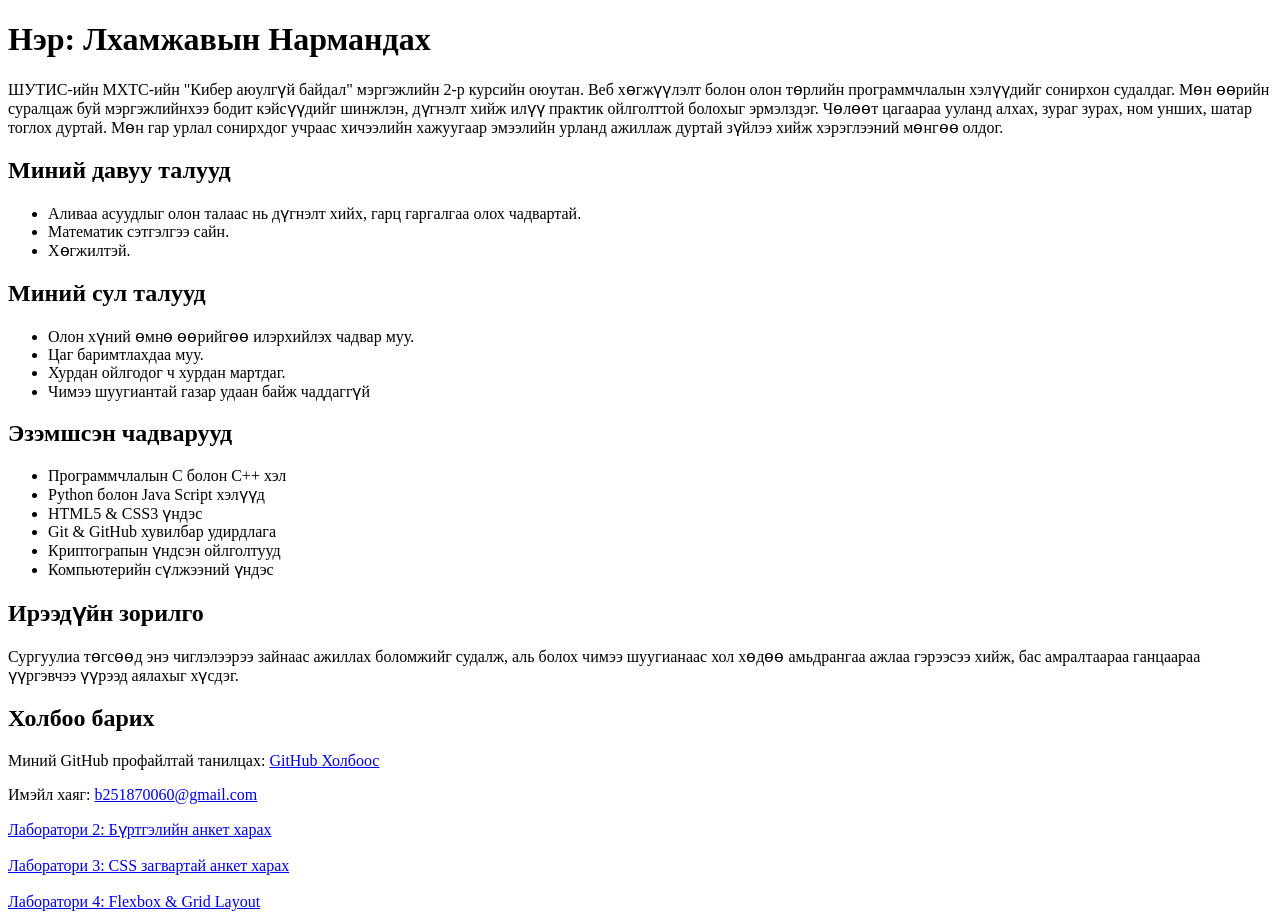
<file: index.html>
<!DOCTYPE html>
<html lang="mn">
<head>
    <meta charset="UTF-8">
    <meta name="viewport" content="width=device-width, initial-scale=1.0">
    <title>Миний товч танилцуулга</title>
</head>
<body>
    <!--Үндсэн гарчиг-->
    <h1>Нэр: Лхамжавын Нармандах</h1>

    <!--Товч танилцуулга-->
    <p>
        ШУТИС-ийн МХТС-ийн "Кибер аюулгүй байдал" мэргэжлийн 2-р курсийн оюутан. 
        Веб хөгжүүлэлт болон олон төрлийн программчлалын хэлүүдийг сонирхон судалдаг.
        Мөн өөрийн суралцаж буй мэргэжлийнхээ бодит кэйсүүдийг шинжлэн, дүгнэлт хийж илүү практик ойлголттой болохыг эрмэлздэг.
        Чөлөөт цагаараа ууланд алхах, зураг зурах, ном унших, шатар тоглох дуртай. 
        Мөн гар урлал сонирхдог учраас хичээлийн хажуугаар эмээлийн урланд ажиллаж дуртай зүйлээ хийж хэрэглээний мөнгөө олдог.
    </p>

    <h2>Миний давуу талууд</h2>
    <ul>
        <li>Аливаа асуудлыг олон талаас нь дүгнэлт хийх, гарц гаргалгаа олох чадвартай.</li>
        <li>Математик сэтгэлгээ сайн.</li>
        <li>Хөгжилтэй.</li>
    </ul>

    <h2>Миний сул талууд</h2>
    <ul>
        <li>Олон хүний өмнө өөрийгөө илэрхийлэх чадвар муу.</li>
        <li>Цаг баримтлахдаа муу.</li>
        <li>Хурдан ойлгодог ч хурдан мартдаг.</li>
        <li>Чимээ шуугиантай газар удаан байж чаддаггүй</li>
    </ul>

    <h2>Эзэмшсэн чадварууд</h2> 
    <!--Жагсаалт-->
    <ul>
        <li>Программчлалын С болон С++ хэл</li>
        <li>Python болон Java Script хэлүүд</li>
        <li>HTML5 & CSS3 үндэс</li> 
        <li>Git & GitHub хувилбар удирдлага</li>
        <li>Криптограпын үндсэн ойлголтууд</li>
        <li>Компьютерийн сүлжээний үндэс</li>
    </ul>

    <h2>Ирээдүйн зорилго</h2>
    <p>Сургуулиа төгсөөд энэ чиглэлээрээ зайнаас ажиллах боломжийг судалж, аль болох чимээ шуугианаас хол хөдөө амьдрангаа ажлаа гэрээсээ хийж, бас амралтаараа ганцаараа үүргэвчээ үүрээд аялахыг хүсдэг.</p>

    <h2>Холбоо барих</h2> 
    <!-- Холбоос -->
    <p>Миний GitHub профайлтай танилцах: <a href="https://github.com/b251870060-droid" target="_blank">GitHub Холбоос</a></p>
    <p>Имэйл хаяг: <a href="mailto:b251870060@gmail.com">b251870060@gmail.com</a></p>

    <a href="./lab02/index2.html">Лаборатори 2: Бүртгэлийн анкет харах</a>
    <br><br>
    <a href="./lab3/index3.html">Лаборатори 3: CSS загвартай анкет харах</a>
    <br><br>
    <a href="./lab4/index4.html">Лаборатори 4: Flexbox & Grid Layout</a>
</body>
</html>
</file>
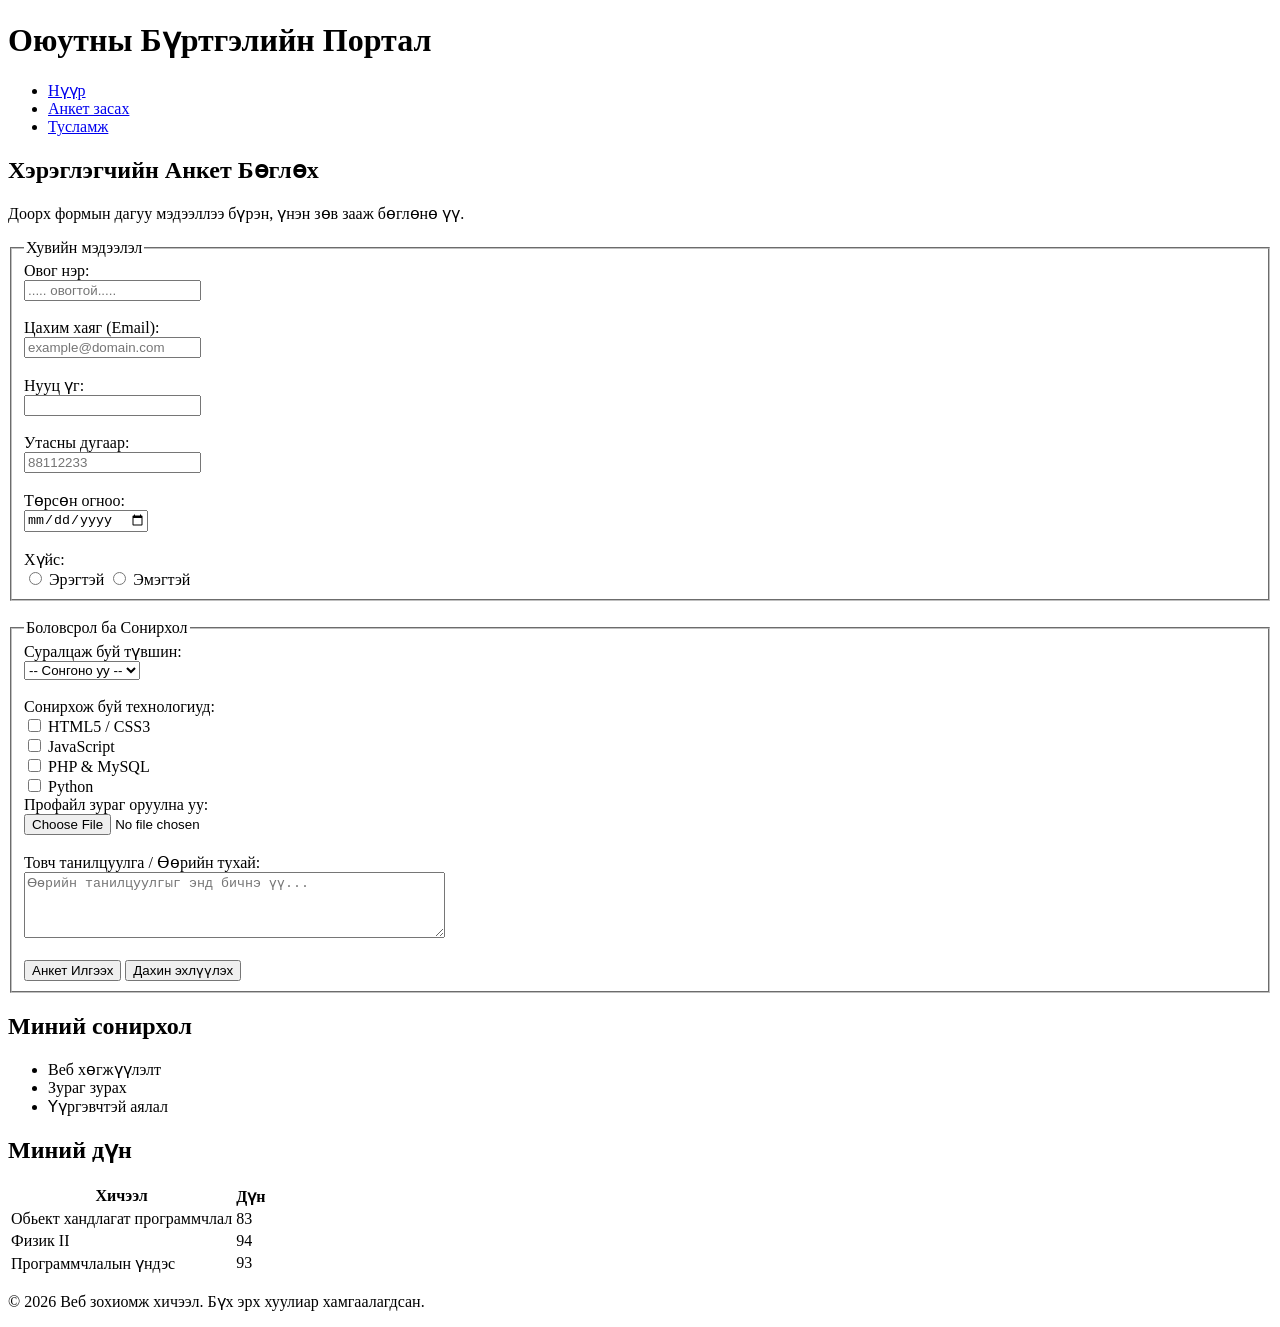
<file: lab02/index.html>
<!DOCTYPE html>
<html lang="mn">
<head>
  <meta charset="UTF-8">
  <meta name="viewport" content="width=device-width, initial-scale=1.0">
  <title>Лаборатори 02: Хэрэглэгчийн анкет</title>
</head>
<body>

  <!-- Вэбийн толгой хэсэг -->
  <header>
    <h1>Оюутны Бүртгэлийн Портал</h1>
    <!-- Навигацийн цэс -->
    <nav>
      <ul>
        <li><a href="../index.html">Нүүр</a></li>
        <li><a href="#">Анкет засах</a></li>
        <li><a href="#">Тусламж</a></li>
      </ul>
    </nav>
  </header>
  
  <!-- Үндсэн контент -->
  <main>
    <article>
      <!-- Форм бүхий хэсэг -->
      <section>
        <h2>Хэрэглэгчийн Анкет Бөглөх</h2>
        <p>Доорх формын дагуу мэдээллээ бүрэн, үнэн зөв зааж бөглөнө үү.</p>

        <form action="#" method="POST" enctype="multipart/form-data">
          
          <!-- 1-р бүлэг: Хувийн мэдээлэл -->
          <fieldset>
            <legend>Хувийн мэдээлэл</legend>
          
            <label for="fullname">Овог нэр:</label><br>
            <input type="text" id="fullname" name="fullname" placeholder="..... овогтой....." required minlength="2"><br><br>
          
            <label for="email">Цахим хаяг (Email):</label><br>
            <input type="email" id="email" name="email" placeholder="example@domain.com" required><br><br>
         
            <label for="password">Нууц үг:</label><br>
            <input type="password" id="password" name="password" required minlength="6"><br><br>
          
            <label for="phone">Утасны дугаар:</label><br>
            <input type="tel" id="phone" name="phone" pattern="[0-9]{8}" placeholder="88112233" required><br><br>
          
            <label for="dob">Төрсөн огноо:</label><br>
            <input type="date" id="dob" name="dob" required><br><br>
          
            <label>Хүйс:</label><br>
            <input type="radio" id="male" name="gender" value="male">
            <label for="male">Эрэгтэй</label>
            <input type="radio" id="female" name="gender" value="female">
            <label for="female">Эмэгтэй</label><br>
          </fieldset>
          
          <br>
          
          <!-- 2-р бүлэг: Мэргэжил ба Сургалтын мэдээлэл -->
          <fieldset>
            <legend>Боловсрол ба Сонирхол</legend>
          
            <label for="degree">Суралцаж буй түвшин:</label><br>
            <select id="degree" name="degree" required>
              <option value="">-- Сонгоно уу --</option>
              <option value="bachelor">Бакалавр</option>
              <option value="master">Магистр</option>
              <option value="doctor">Докторант</option>
            </select><br><br>
          
            <label>Сонирхож буй технологиуд:</label><br>
            <input type="checkbox" id="html" name="skills" value="HTML">
            <label for="html">HTML5 / CSS3</label><br>
            <input type="checkbox" id="js" name="skills" value="JavaScript">
            <label for="js">JavaScript</label><br>
            <input type="checkbox" id="php" name="skills" value="PHP">
            <label for="php">PHP & MySQL</label><br>
            <input type="checkbox" id="py" name="skills" value = "Pyhton">
            <label for="py">Python</label><br>

          
            <label for="avatar">Профайл зураг оруулна уу:</label><br>
            <input type="file" id="avatar" name="avatar" accept="image/*"><br><br>
          
            <label for="bio">Товч танилцуулга / Өөрийн тухай:</label><br>
            <textarea id="bio" name="bio" rows="4" cols="50" placeholder="Өөрийн танилцуулгыг энд бичнэ үү..."></textarea><br><br>

            <button type="submit">Анкет Илгээх</button>
            <button type="reset">Дахин эхлүүлэх</button>
          </fieldset>
        </form>
      </section>

      <!-- Сонирхлын жагсаалт -->
      <section>
        <h2>Миний сонирхол</h2>
        <ul>
          <li>Веб хөгжүүлэлт</li>
          <li>Зураг зурах</li>
          <li>Үүргэвчтэй аялал</li>
        </ul>
      </section>
      
      <!-- Дүнгийн хүснэгт -->
      <section>
        <h2>Миний дүн</h2>
        <table>
          <thead>
            <tr>
              <th>Хичээл</th>
              <th>Дүн</th>
            </tr>
          </thead>
          <tbody>
            <tr>
              <td>Обьект хандлагат программчлал</td>
              <td>83</td>
            </tr>
            <tr>
              <td>Физик II</td>
              <td>94</td>
            </tr>
            <tr>
              <td>᠌Программчлалын үндэс</td>
              <td>93</td>
            </tr>
          </tbody>
        </table>
      </section>
    </article>
  </main>

  <!-- Хөл хэсэг -->
  <footer>
    <p>© 2026 Веб зохиомж хичээл. Бүх эрх хуулиар хамгаалагдсан.</p>
  </footer>

</body>
</html>
</file>
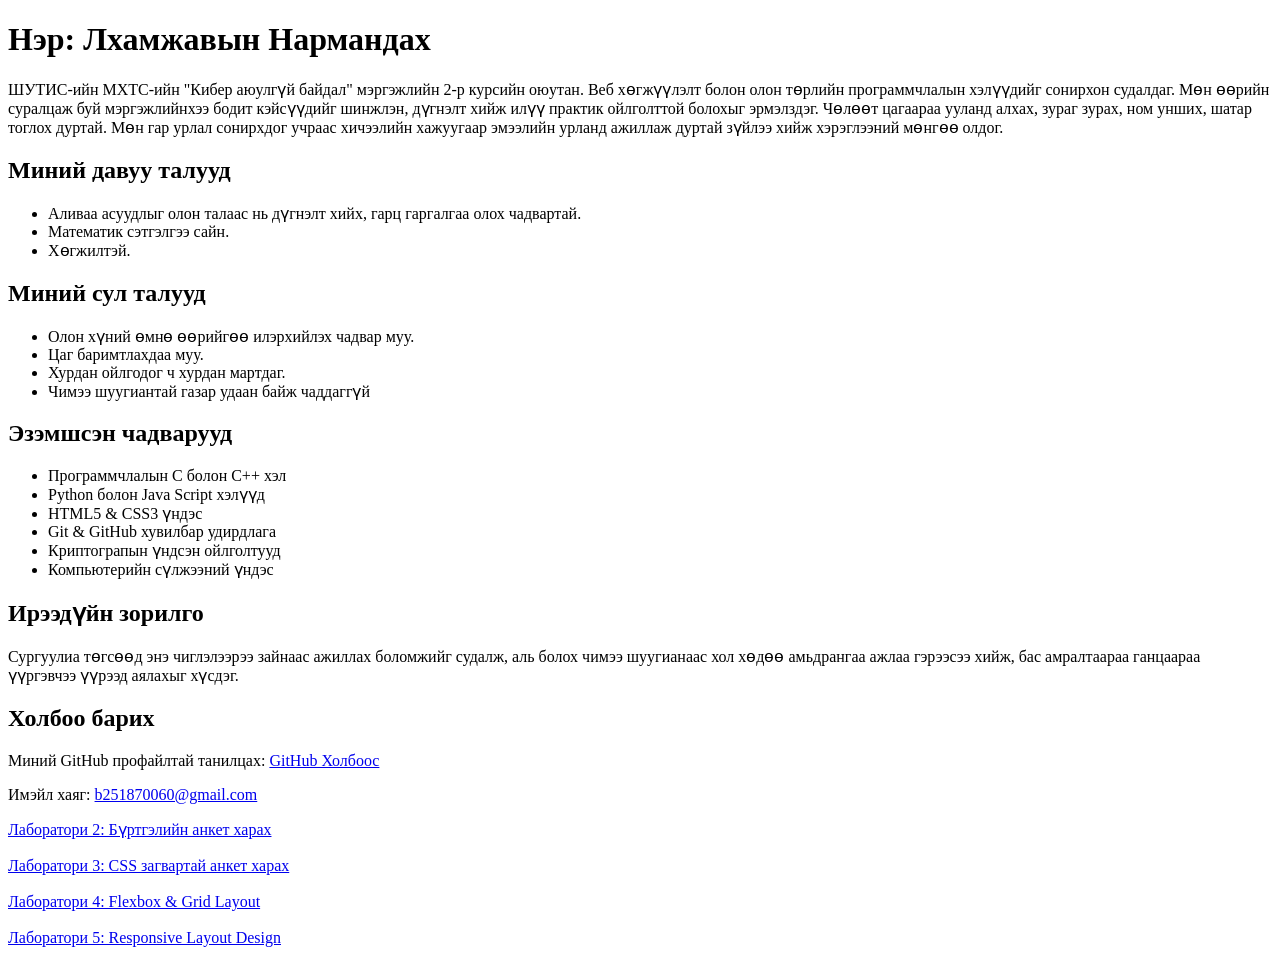
<file: lab1/index.html>
<!DOCTYPE html>
<html lang="mn">
<head>
    <meta charset="UTF-8">
    <meta name="viewport" content="width=device-width, initial-scale=1.0">
    <title>Миний товч танилцуулга</title>
</head>
<body>
    <!--Үндсэн гарчиг-->
    <h1>Нэр: Лхамжавын Нармандах</h1>

    <!--Товч танилцуулга-->
    <p>
        ШУТИС-ийн МХТС-ийн "Кибер аюулгүй байдал" мэргэжлийн 2-р курсийн оюутан. 
        Веб хөгжүүлэлт болон олон төрлийн программчлалын хэлүүдийг сонирхон судалдаг.
        Мөн өөрийн суралцаж буй мэргэжлийнхээ бодит кэйсүүдийг шинжлэн, дүгнэлт хийж илүү практик ойлголттой болохыг эрмэлздэг.
        Чөлөөт цагаараа ууланд алхах, зураг зурах, ном унших, шатар тоглох дуртай. 
        Мөн гар урлал сонирхдог учраас хичээлийн хажуугаар эмээлийн урланд ажиллаж дуртай зүйлээ хийж хэрэглээний мөнгөө олдог.
    </p>

    <h2>Миний давуу талууд</h2>
    <ul>
        <li>Аливаа асуудлыг олон талаас нь дүгнэлт хийх, гарц гаргалгаа олох чадвартай.</li>
        <li>Математик сэтгэлгээ сайн.</li>
        <li>Хөгжилтэй.</li>
    </ul>

    <h2>Миний сул талууд</h2>
    <ul>
        <li>Олон хүний өмнө өөрийгөө илэрхийлэх чадвар муу.</li>
        <li>Цаг баримтлахдаа муу.</li>
        <li>Хурдан ойлгодог ч хурдан мартдаг.</li>
        <li>Чимээ шуугиантай газар удаан байж чаддаггүй</li>
    </ul>

    <h2>Эзэмшсэн чадварууд</h2> 
    <!--Жагсаалт-->
    <ul>
        <li>Программчлалын С болон С++ хэл</li>
        <li>Python болон Java Script хэлүүд</li>
        <li>HTML5 & CSS3 үндэс</li> 
        <li>Git & GitHub хувилбар удирдлага</li>
        <li>Криптограпын үндсэн ойлголтууд</li>
        <li>Компьютерийн сүлжээний үндэс</li>
    </ul>

    <h2>Ирээдүйн зорилго</h2>
    <p>Сургуулиа төгсөөд энэ чиглэлээрээ зайнаас ажиллах боломжийг судалж, аль болох чимээ шуугианаас хол хөдөө амьдрангаа ажлаа гэрээсээ хийж, бас амралтаараа ганцаараа үүргэвчээ үүрээд аялахыг хүсдэг.</p>

    <h2>Холбоо барих</h2> 
    <!-- Холбоос -->
    <p>Миний GitHub профайлтай танилцах: <a href="https://github.com/b251870060-droid" target="_blank">GitHub Холбоос</a></p>
    <p>Имэйл хаяг: <a href="mailto:b251870060@gmail.com">b251870060@gmail.com</a></p>

    <a href="./lab02/index2.html">Лаборатори 2: Бүртгэлийн анкет харах</a>
    <br><br>
    <a href="./lab3/index3.html">Лаборатори 3: CSS загвартай анкет харах</a>
    <br><br>
    <a href="./lab4/index4.html">Лаборатори 4: Flexbox & Grid Layout</a>
    <br><br>
    <a href="./lab5/index5.html">Лаборатори 5: Responsive Layout Design</a>

</body>
</html>
</file>
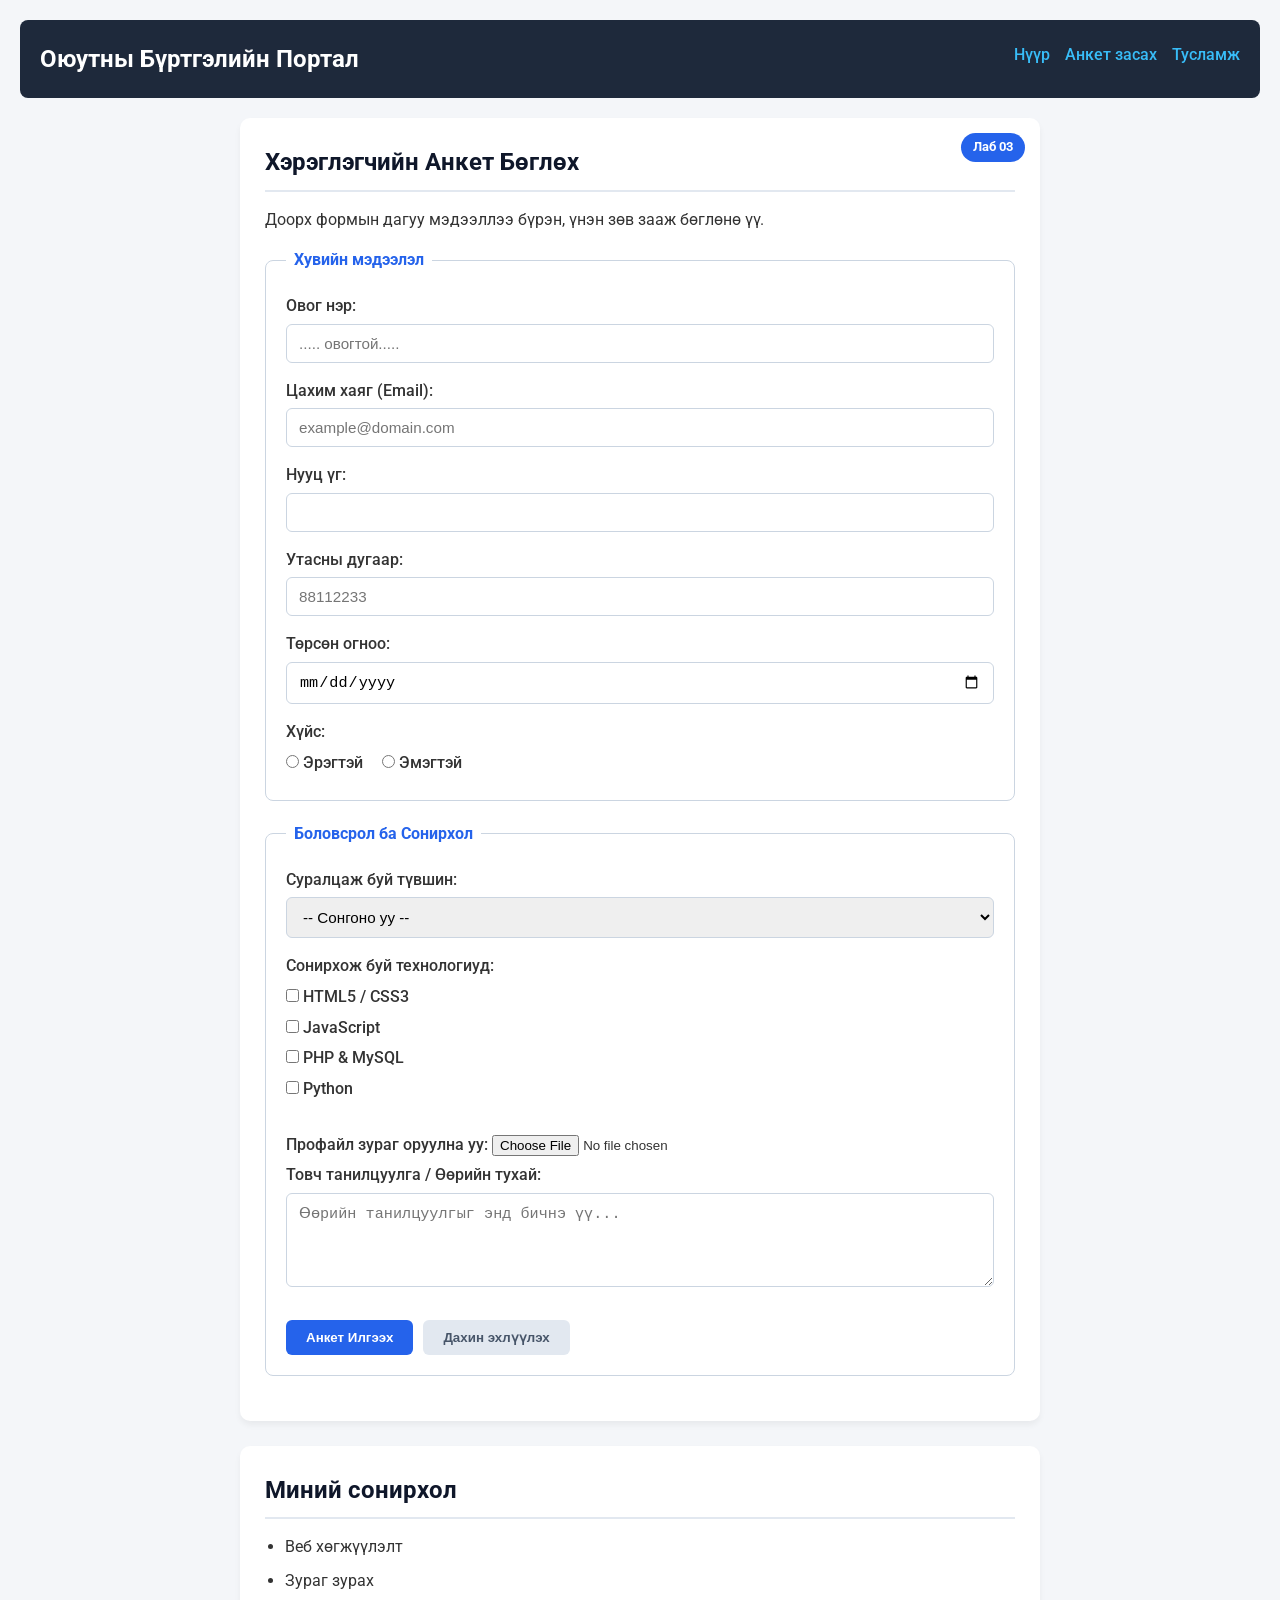
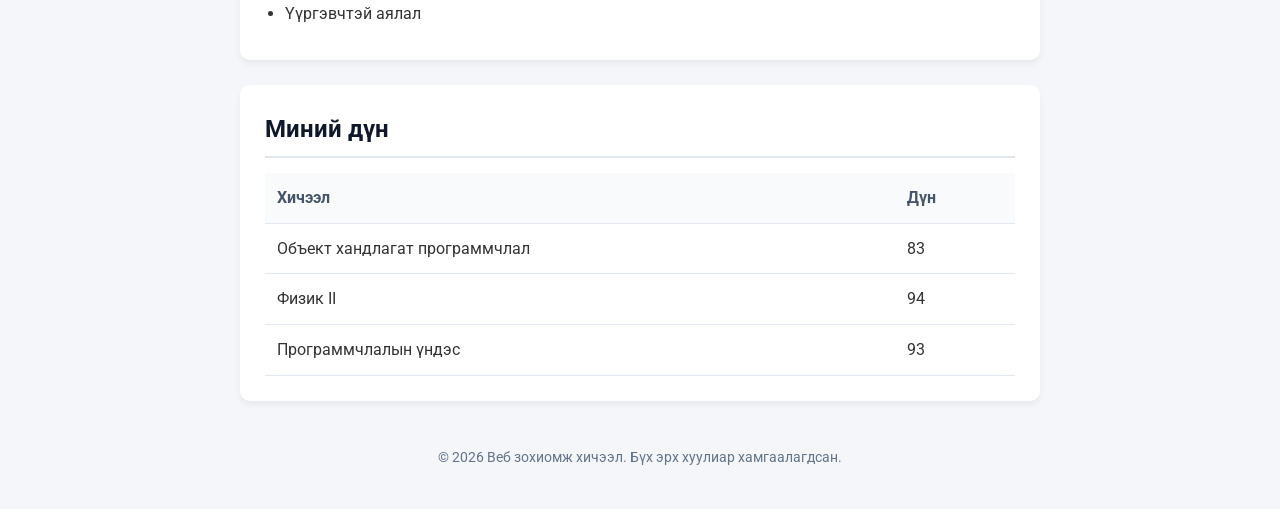
<file: lab3.html>
<!DOCTYPE html>
<html lang="mn">
<head>
  <meta charset="UTF-8">
  <meta name="viewport" content="width=device-width, initial-scale=1.0">
  <title>Лаборатори 03: Хэрэглэгчийн анкет загварчлах</title>
  <!-- External CSS холбосон хэсэг -->
  <link rel="stylesheet" href="style.css">
</head>
<body>

  <!-- Вэбийн толгой хэсэг -->
  <header>
    <h1>Оюутны Бүртгэлийн Портал</h1>
    <nav>
      <ul>
        <li><a href="../index.html">Нүүр</a></li>
        <li><a href="#">Анкет засах</a></li>
        <li><a href="#">Тусламж</a></li>
      </ul>
    </nav>
  </header>
  
  <!-- Үндсэн контент -->
  <main>
    <article>
      <!-- Форм бүхий хэсэг (Position-д зориулж class "section-card" нэмэв) -->
      <section class="section-card">
        <!-- Position Absolute-аар байрлах Badge -->
        <span class="badge">Лаб 03</span>

        <h2>Хэрэглэгчийн Анкет Бөглөх</h2>
        <p style="margin-bottom: 15px;">Доорх формын дагуу мэдээллээ бүрэн, үнэн зөв зааж бөглөнө үү.</p>

        <form action="#" method="POST" enctype="multipart/form-data">
          
          <!-- 1-р бүлэг: Хувийн мэдээлэл -->
          <fieldset>
            <legend>Хувийн мэдээлэл</legend>
          
            <label for="fullname">Овог нэр:</label>
            <input type="text" id="fullname" name="fullname" placeholder="..... овогтой....." required minlength="2">
          
            <label for="email">Цахим хаяг (Email):</label>
            <input type="email" id="email" name="email" placeholder="example@domain.com" required>
         
            <label for="password">Нууц үг:</label>
            <input type="password" id="password" name="password" required minlength="6">
          
            <label for="phone">Утасны дугаар:</label>
            <input type="tel" id="phone" name="phone" pattern="[0-9]{8}" placeholder="88112233" required>
          
            <label for="dob">Төрсөн огноо:</label>
            <input type="date" id="dob" name="dob" required>
          
            <label>Хүйс:</label><br>
            <input type="radio" id="male" name="gender" value="male">
            <label for="male" style="margin-right: 15px;">Эрэгтэй</label>
            <input type="radio" id="female" name="gender" value="female">
            <label for="female">Эмэгтэй</label>
          </fieldset>
          
          <!-- 2-р бүлэг: Мэргэжил ба Сургалтын мэдээлэл -->
          <fieldset>
            <legend>Боловсрол ба Сонирхол</legend>
          
            <label for="degree">Суралцаж буй түвшин:</label>
            <select id="degree" name="degree" required>
              <option value="">-- Сонгоно уу --</option>
              <option value="bachelor">Бакалавр</option>
              <option value="master">Магистр</option>
              <option value="doctor">Докторант</option>
            </select>
          
            <label>Сонирхож буй технологиуд:</label><br>
            <input type="checkbox" id="html" name="skills" value="HTML">
            <label for="html">HTML5 / CSS3</label><br>
            <input type="checkbox" id="js" name="skills" value="JavaScript">
            <label for="js">JavaScript</label><br>
            <input type="checkbox" id="php" name="skills" value="PHP">
            <label for="php">PHP & MySQL</label><br>
            <input type="checkbox" id="py" name="skills" value="Python">
            <label for="py">Python</label><br><br>

            <label for="avatar">Профайл зураг оруулна уу:</label>
            <input type="file" id="avatar" name="avatar" accept="image/*">
          
            <label for="bio">Товч танилцуулга / Өөрийн тухай:</label>
            <textarea id="bio" name="bio" rows="4" placeholder="Өөрийн танилцуулгыг энд бичнэ үү..."></textarea>

            <div class="btn-container">
              <button type="submit">Анкет Илгээх</button>
              <button type="reset">Дахин эхлүүлэх</button>
            </div>
          </fieldset>
        </form>
      </section>

      <!-- Сонирхлын жагсаалт -->
      <section>
        <h2>Миний сонирхол</h2>
        <ul>
          <li>Веб хөгжүүлэлт</li>
          <li>Зураг зурах</li>
          <li>Үүргэвчтэй аялал</li>
        </ul>
      </section>
      
      <!-- Дүнгийн хүснэгт -->
      <section>
        <h2>Миний дүн</h2>
        <table>
          <thead>
            <tr>
              <th>Хичээл</th>
              <th>Дүн</th>
            </tr>
          </thead>
          <tbody>
            <tr>
              <td>Объект хандлагат программчлал</td>
              <td>83</td>
            </tr>
            <tr>
              <td>Физик II</td>
              <td>94</td>
            </tr>
            <tr>
              <td>Программчлалын үндэс</td>
              <td>93</td>
            </tr>
          </tbody>
        </table>
      </section>
    </article>
  </main>

  <!-- Хөл хэсэг -->
  <footer>
    <p>© 2026 Веб зохиомж хичээл. Бүх эрх хуулиар хамгаалагдсан.</p>
  </footer>

</body>
</html>
</file>
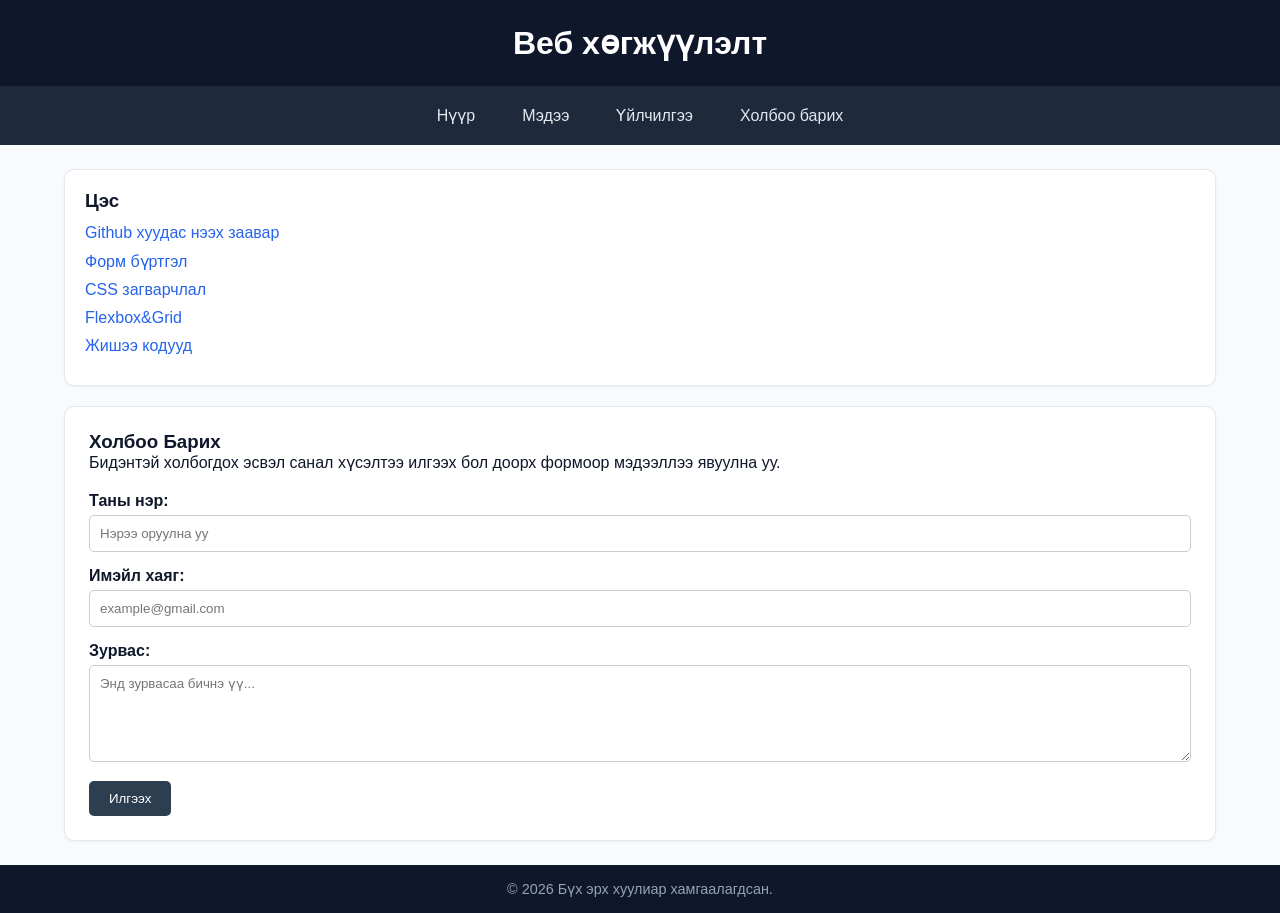
<file: lab4/contact.html>
<!DOCTYPE html>
<html lang="mn">
<head>
    <meta charset="UTF-8">
    <meta name="viewport" content="width=device-width, initial-scale=1.0">
    <title>Лаб 4 - CSS Flexbox & Grid Layout</title>
    <link rel="stylesheet" href="style.css">
</head>
<body>

    <!-- Header Section -->
    <header class="header">
        <h1>Веб хөгжүүлэлт</h1>
    </header>

    <!-- Navigation Bar -->
    <nav class="navbar">
        <a href="../index4.html">Нүүр</a>
        <a href="#">Мэдээ</a>
        <a href="#">Үйлчилгээ</a>
        <a href="#">Холбоо барих</a>
    </nav>

    <!-- Main Container -->
    <div class="container">
        
        <!-- Sidebar -->
        <aside class="sidebar">
            <h3>Цэс</h3>
            <ul>
                <li><a href="#">Github хуудас нээх заавар </a></li>
                <li><a href="#">Форм бүртгэл</a></li>
                <li><a href="#">CSS загварчлал</a></li>
                <li><a href="#">Flexbox&Grid</a></li>
                <li><a href="#">Жишээ кодууд</a></li>
            </ul>
        </aside>

        <!-- Main Content Area -->
      <main class="main-content">
    <h3>Холбоо Барих</h3>
    <p>Бидэнтэй холбогдох эсвэл санал хүсэлтээ илгээх бол доорх формоор мэдээллээ явуулна уу.</p>
    
    <!-- Холбоо барих форм -->
    <form action="#" method="POST" style="margin-top: 20px;">
        <div style="margin-bottom: 15px;">
            <label for="name" style="display: block; margin-bottom: 5px; font-weight: bold;">Таны нэр:</label>
            <input type="text" id="name" name="name" placeholder="Нэрээ оруулна уу" style="width: 100%; padding: 10px; border: 1px solid #ccc; border-radius: 5px;" required>
        </div>

        <div style="margin-bottom: 15px;">
            <label for="email" style="display: block; margin-bottom: 5px; font-weight: bold;">Имэйл хаяг:</label>
            <input type="email" id="email" name="email" placeholder="example@gmail.com" style="width: 100%; padding: 10px; border: 1px solid #ccc; border-radius: 5px;" required>
        </div>

        <div style="margin-bottom: 15px;">
            <label for="message" style="display: block; margin-bottom: 5px; font-weight: bold;">Зурвас:</label>
            <textarea id="message" name="message" rows="5" placeholder="Энд зурвасаа бичнэ үү..." style="width: 100%; padding: 10px; border: 1px solid #ccc; border-radius: 5px;" required></textarea>
        </div>

        <button type="submit" style="background-color: #2c3e50; color: white; padding: 10px 20px; border: none; border-radius: 5px; cursor: pointer;">Илгээх</button>
    </form>
</main>  
    </div>

    <!-- Footer Section -->
    <footer class="footer">
        <p>&copy; 2026 Бүх эрх хуулиар хамгаалагдсан.</p>
    </footer>

</body>
</html>
</file>
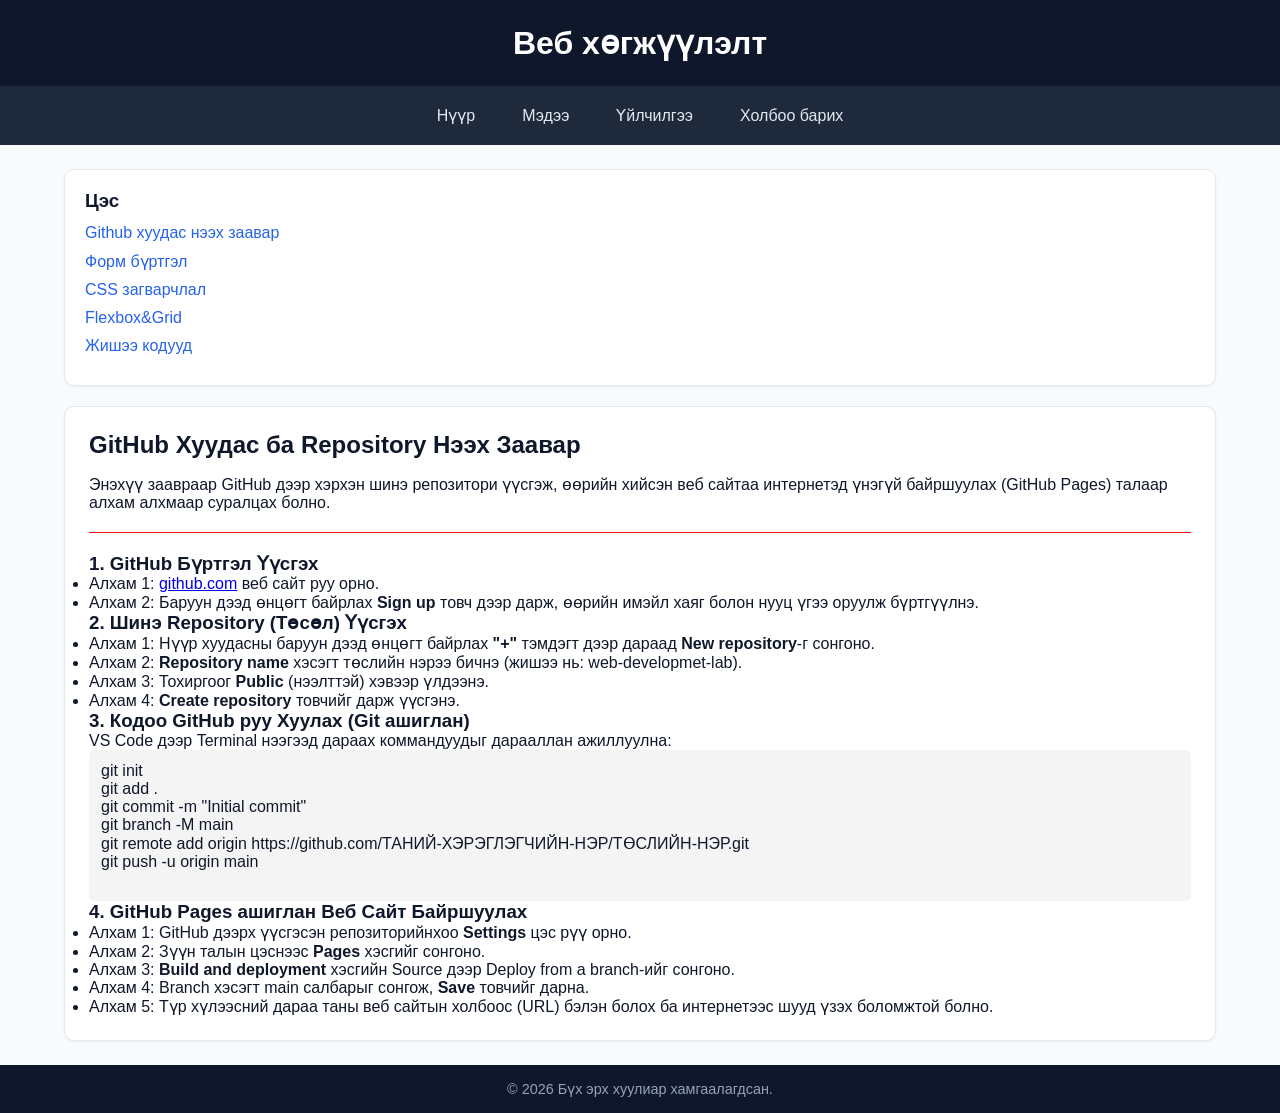
<file: lab4/github.zaavar.html>
<!DOCTYPE html>
<html lang="mn">
<head>
    <meta charset="UTF-8">
    <meta name="viewport" content="width=device-width, initial-scale=1.0">
    <title>Лаб 4 - CSS Flexbox & Grid Layout</title>
    <link rel="stylesheet" href="style.css">
</head>
<body>

    <!-- Header Section -->
    <header class="header">
        <h1>Веб хөгжүүлэлт</h1>
    </header>

    <!-- Navigation Bar -->
    <nav class="navbar">
        <a href="../index.html">Нүүр</a>
        <a href="#">Мэдээ</a>
        <a href="#">Үйлчилгээ</a>
        <a href="contact.html">Холбоо барих</a>
    </nav>

    <!-- Main Container -->
    <div class="container">
        
        <!-- Sidebar -->
        <aside class="sidebar">
            <h3>Цэс</h3>
            <ul>
                <li><a href="#">Github хуудас нээх заавар </a></li>
                <li><a href="#">Форм бүртгэл</a></li>
                <li><a href="#">CSS загварчлал</a></li>
                <li><a href="#">Flexbox&Grid</a></li>
                <li><a href="#">Жишээ кодууд</a></li>
            </ul>
        </aside>

        <!-- Main Content Area -->
       <main class="main-content">
    <h2>GitHub Хуудас ба Repository Нээх Заавар</h2>
    <p>Энэхүү заавраар GitHub дээр хэрхэн шинэ репозитори үүсгэж, өөрийн хийсэн веб сайтаа интернетэд үнэгүй байршуулах (GitHub Pages) талаар алхам алхмаар суралцах болно.</p>

    <hr style="margin: 20px 0; border: 0; border-top: 1px solid #e41414;">

    <h3>1. GitHub Бүртгэл Үүсгэх</h3>
    <ul>
        <li>Алхам 1: <a href="https://github.com" target="_blank">github.com</a> веб сайт руу орно.</li>
        <li>Алхам 2: Баруун дээд өнцөгт байрлах <strong>Sign up</strong> товч дээр дарж, өөрийн имэйл хаяг болон нууц үгээ оруулж бүртгүүлнэ.</li>
    </ul>

    <h3>2. Шинэ Repository (Төсөл) Үүсгэх</h3>
    <ul>
        <li>Алхам 1: Нүүр хуудасны баруун дээд өнцөгт байрлах <strong>"+"</strong> тэмдэгт дээр дараад <strong>New repository</strong>-г сонгоно.</li>
        <li>Алхам 2: <strong>Repository name</strong> хэсэгт төслийн нэрээ бичнэ (жишээ нь: <code>web-developmet-lab</code>).</li>
        <li>Алхам 3: Тохиргоог <strong>Public</strong> (нээлттэй) хэвээр үлдээнэ.</li>
        <li>Алхам 4: <strong>Create repository</strong> товчийг дарж үүсгэнэ.</li>
    </ul>

    <h3>3. Кодоо GitHub руу Хуулах (Git ашиглан)</h3>
    <p>VS Code дээр Terminal нээгээд дараах коммандуудыг дарааллан ажиллуулна:</p>
    <pre style="background-color: #f4f4f4; padding: 12px; border-radius: 5px; overflow-x: auto;">
git init
git add .
git commit -m "Initial commit"
git branch -M main
git remote add origin https://github.com/ТАНИЙ-ХЭРЭГЛЭГЧИЙН-НЭР/ТӨСЛИЙН-НЭР.git
git push -u origin main
    </pre>

    <h3>4. GitHub Pages ашиглан Веб Сайт Байршуулах</h3>
    <ul>
        <li>Алхам 1: GitHub дээрх үүсгэсэн репозиторийнхоо <strong>Settings</strong> цэс рүү орно.</li>
        <li>Алхам 2: Зүүн талын цэснээс <strong>Pages</strong> хэсгийг сонгоно.</li>
        <li>Алхам 3: <strong>Build and deployment</strong> хэсгийн Source дээр <code>Deploy from a branch</code>-ийг сонгоно.</li>
        <li>Алхам 4: Branch хэсэгт <code>main</code> салбарыг сонгож, <strong>Save</strong> товчийг дарна.</li>
        <li>Алхам 5: Түр хүлээсний дараа таны веб сайтын холбоос (URL) бэлэн болох ба интернетээс шууд үзэх боломжтой болно.</li>
    </ul>
</main>
    </div>

    <!-- Footer Section -->
    <footer class="footer">
        <p>&copy; 2026 Бүх эрх хуулиар хамгаалагдсан.</p>
    </footer>

</body>
</html>
</file>
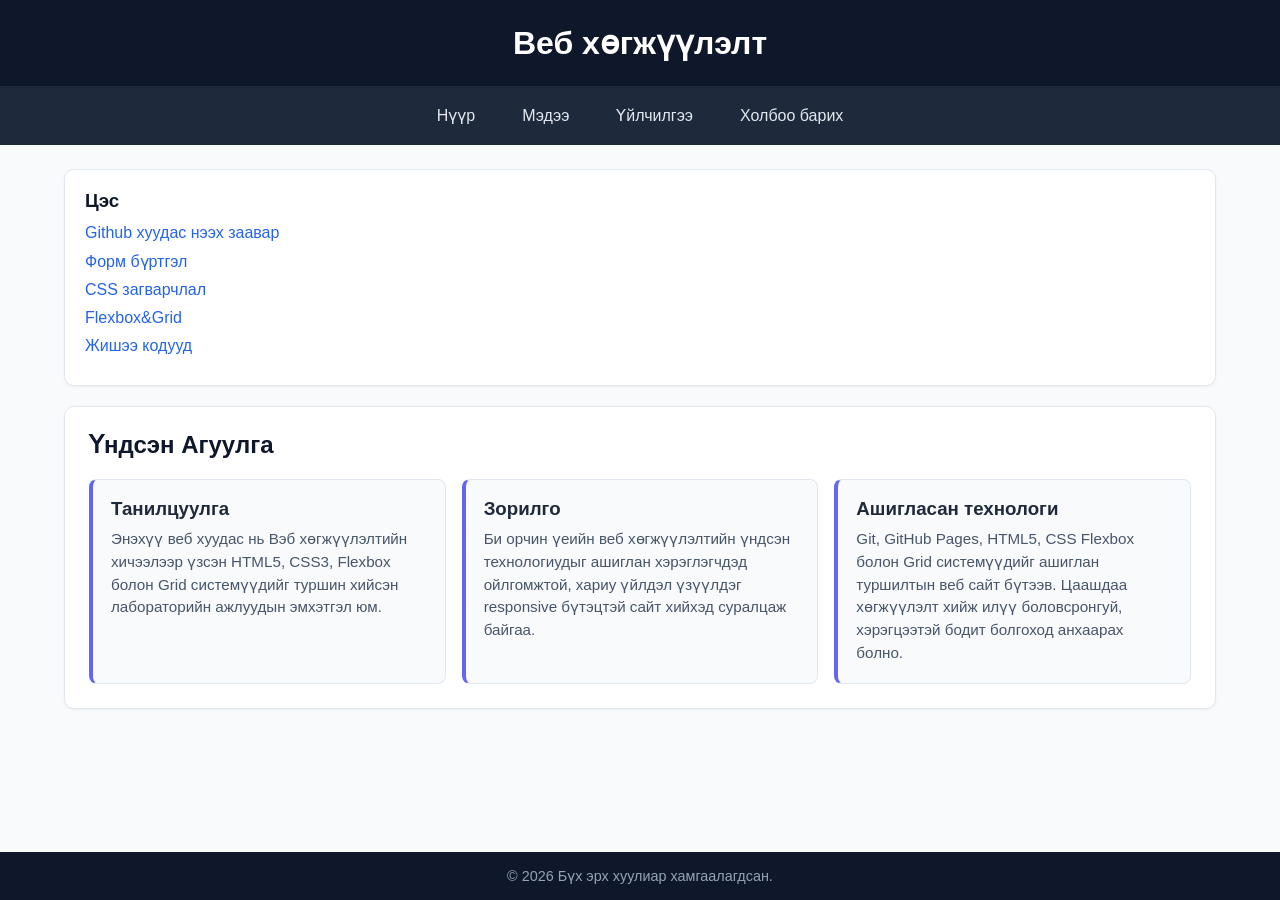
<file: lab4/index4.html>
<!DOCTYPE html>
<html lang="mn">
<head>
    <meta charset="UTF-8">
    <meta name="viewport" content="width=device-width, initial-scale=1.0">
    <title>Лаб 4 - CSS Flexbox & Grid Layout</title>
    <link rel="stylesheet" href="style4.css">
</head>
<body>

    <!-- Header Section -->
    <header class="header">
        <h1>Веб хөгжүүлэлт</h1>
    </header>

    <!-- Navigation Bar -->
    <nav class="navbar">
        <a href="index4.html">Нүүр</a>
        <a href="medee.html">Мэдээ</a>
        <a href="#">Үйлчилгээ</a>
        <a href="contact.html">Холбоо барих</a>
    
    </nav>

    <!-- Main Container -->
    <div class="container">
        
        <!-- Sidebar -->
        <aside class="sidebar">
            <h3>Цэс</h3>
            <ul>
                <li><a href="github.zaavar.html">Github хуудас нээх заавар </a></li>
                <li><a href="../index2.html">Форм бүртгэл</a></li>
                <li><a href="#">CSS загварчлал</a></li>
                <li><a href="#">Flexbox&Grid</a></li>
                <li><a href="#">Жишээ кодууд</a></li>
            </ul>
        </aside>

        <!-- Main Content Area -->
        <main class="main-content">
            <h2>Үндсэн Агуулга</h2>
            
            <!-- Cards Grid (3 Column Grid Layout) -->
            <div class="card-grid">
                <div class="card">
                    <h3>Танилцуулга</h3>
                    <p>Энэхүү веб хуудас нь Вэб хөгжүүлэлтийн хичээлээр үзсэн HTML5, CSS3, Flexbox болон Grid системүүдийг туршин хийсэн лабораторийн ажлуудын эмхэтгэл юм.</p>
                </div>
                <div class="card">
                    <h3>Зорилго</h3>
                    <p>Би орчин үеийн веб хөгжүүлэлтийн үндсэн технологиудыг ашиглан хэрэглэгчдэд ойлгомжтой, хариу үйлдэл үзүүлдэг responsive бүтэцтэй сайт хийхэд суралцаж байгаа.</p>
                </div>
                <div class="card">
                    <h3>Ашигласан технологи</h3>
                    <p>Git, GitHub Pages, HTML5, CSS Flexbox болон Grid системүүдийг ашиглан туршилтын веб сайт бүтээв. Цаашдаа хөгжүүлэлт хийж илүү боловсронгуй, хэрэгцээтэй бодит болгоход анхаарах болно.</p>
                </div>
            </div>
        </main>

    </div>

    <!-- Footer Section -->
    <footer class="footer">
        <p>&copy; 2026 Бүх эрх хуулиар хамгаалагдсан.</p>
    </footer>

</body>
</html>
</file>
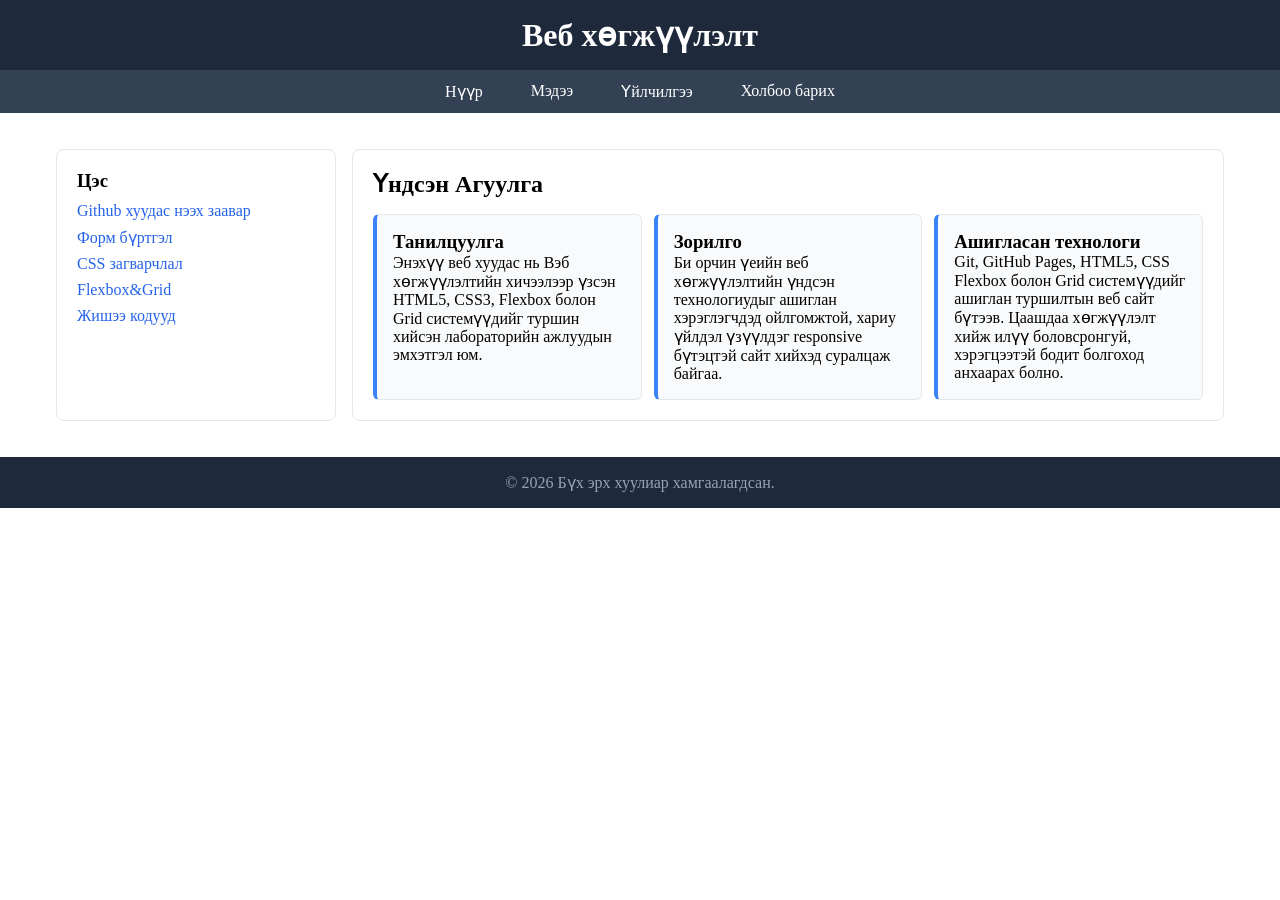
<file: lab4/lab5.html>
<!DOCTYPE html>
<html lang="mn">
<head>
    <meta charset="UTF-8">
    <meta name="viewport" content="width=device-width, initial-scale=1.0">
    <title>Лаб 4 - CSS Flexbox & Grid Layout</title>
    <link rel="stylesheet" href="style5.css">
</head>
<body>

    <!-- Header Section -->
    <header class="header">
        <h1>Веб хөгжүүлэлт</h1>
    </header>

    <!-- Navigation Bar -->
    <nav class="navbar">
        <a href="index4.html">Нүүр</a>
        <a href="medee.html">Мэдээ</a>
        <a href="#">Үйлчилгээ</a>
        <a href="contact.html">Холбоо барих</a>
    
    </nav>

    <!-- Main Container -->
    <div class="container">
        
        <!-- Sidebar -->
        <aside class="sidebar">
            <h3>Цэс</h3>
            <ul>
                <li><a href="github.zaavar.html">Github хуудас нээх заавар </a></li>
                <li><a href="../index2.html">Форм бүртгэл</a></li>
                <li><a href="#">CSS загварчлал</a></li>
                <li><a href="#">Flexbox&Grid</a></li>
                <li><a href="#">Жишээ кодууд</a></li>
            </ul>
        </aside>

        <!-- Main Content Area -->
        <main class="main-content">
            <h2>Үндсэн Агуулга</h2>
            
            <!-- Cards Grid (3 Column Grid Layout) -->
            <div class="card-grid">
                <div class="card">
                    <h3>Танилцуулга</h3>
                    <p>Энэхүү веб хуудас нь Вэб хөгжүүлэлтийн хичээлээр үзсэн HTML5, CSS3, Flexbox болон Grid системүүдийг туршин хийсэн лабораторийн ажлуудын эмхэтгэл юм.</p>
                </div>
                <div class="card">
                    <h3>Зорилго</h3>
                    <p>Би орчин үеийн веб хөгжүүлэлтийн үндсэн технологиудыг ашиглан хэрэглэгчдэд ойлгомжтой, хариу үйлдэл үзүүлдэг responsive бүтэцтэй сайт хийхэд суралцаж байгаа.</p>
                </div>
                <div class="card">
                    <h3>Ашигласан технологи</h3>
                    <p>Git, GitHub Pages, HTML5, CSS Flexbox болон Grid системүүдийг ашиглан туршилтын веб сайт бүтээв. Цаашдаа хөгжүүлэлт хийж илүү боловсронгуй, хэрэгцээтэй бодит болгоход анхаарах болно.</p>
                </div>
            </div>
        </main>

    </div>

    <!-- Footer Section -->
    <footer class="footer">
        <p>&copy; 2026 Бүх эрх хуулиар хамгаалагдсан.</p>
    </footer>

</body>
</html>
</file>
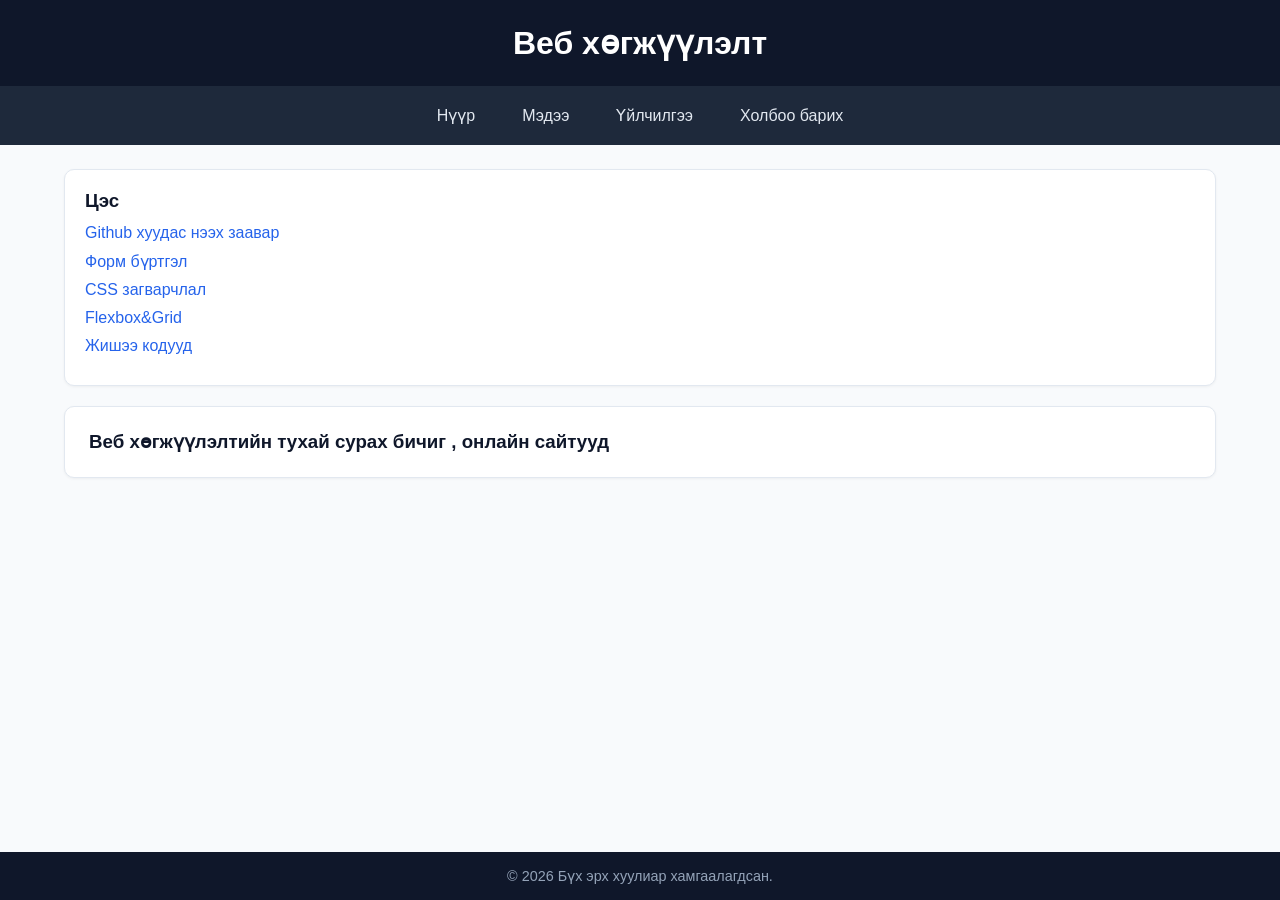
<file: lab4/medee.html>
<!DOCTYPE html>
<html lang="mn">
<head>
    <meta charset="UTF-8">
    <meta name="viewport" content="width=device-width, initial-scale=1.0">
    <title>Лаб 4 - CSS Flexbox & Grid Layout</title>
    <link rel="stylesheet" href="style.css">
</head>
<body>

    <!-- Header Section -->
    <header class="header">
        <h1>Веб хөгжүүлэлт</h1>
    </header>

    <!-- Navigation Bar -->
    <nav class="navbar">
        <a href="../index.html">Нүүр</a>
        <a href="#">Мэдээ</a>
        <a href="#">Үйлчилгээ</a>
        <a href="contact.html">Холбоо барих</a>
    </nav>

    <!-- Main Container -->
    <div class="container">
        
        <!-- Sidebar -->
        <aside class="sidebar">
            <h3>Цэс</h3>
            <ul>
                <li><a href="github.zaavar.html">Github хуудас нээх заавар </a></li>
                <li><a href="#">Форм бүртгэл</a></li>
                <li><a href="#">CSS загварчлал</a></li>
                <li><a href="#">Flexbox&Grid</a></li>
                <li><a href="#">Жишээ кодууд</a></li>
            </ul>
        </aside>

        <!-- Main Content Area -->
        <main class="main-content">
            <h3>Веб хөгжүүлэлтийн тухай сурах бичиг , онлайн сайтууд   </h3>

        
        </main>

    </div>

    <!-- Footer Section -->
    <footer class="footer">
        <p>&copy; 2026 Бүх эрх хуулиар хамгаалагдсан.</p>
    </footer>

</body>
</html>
</file>
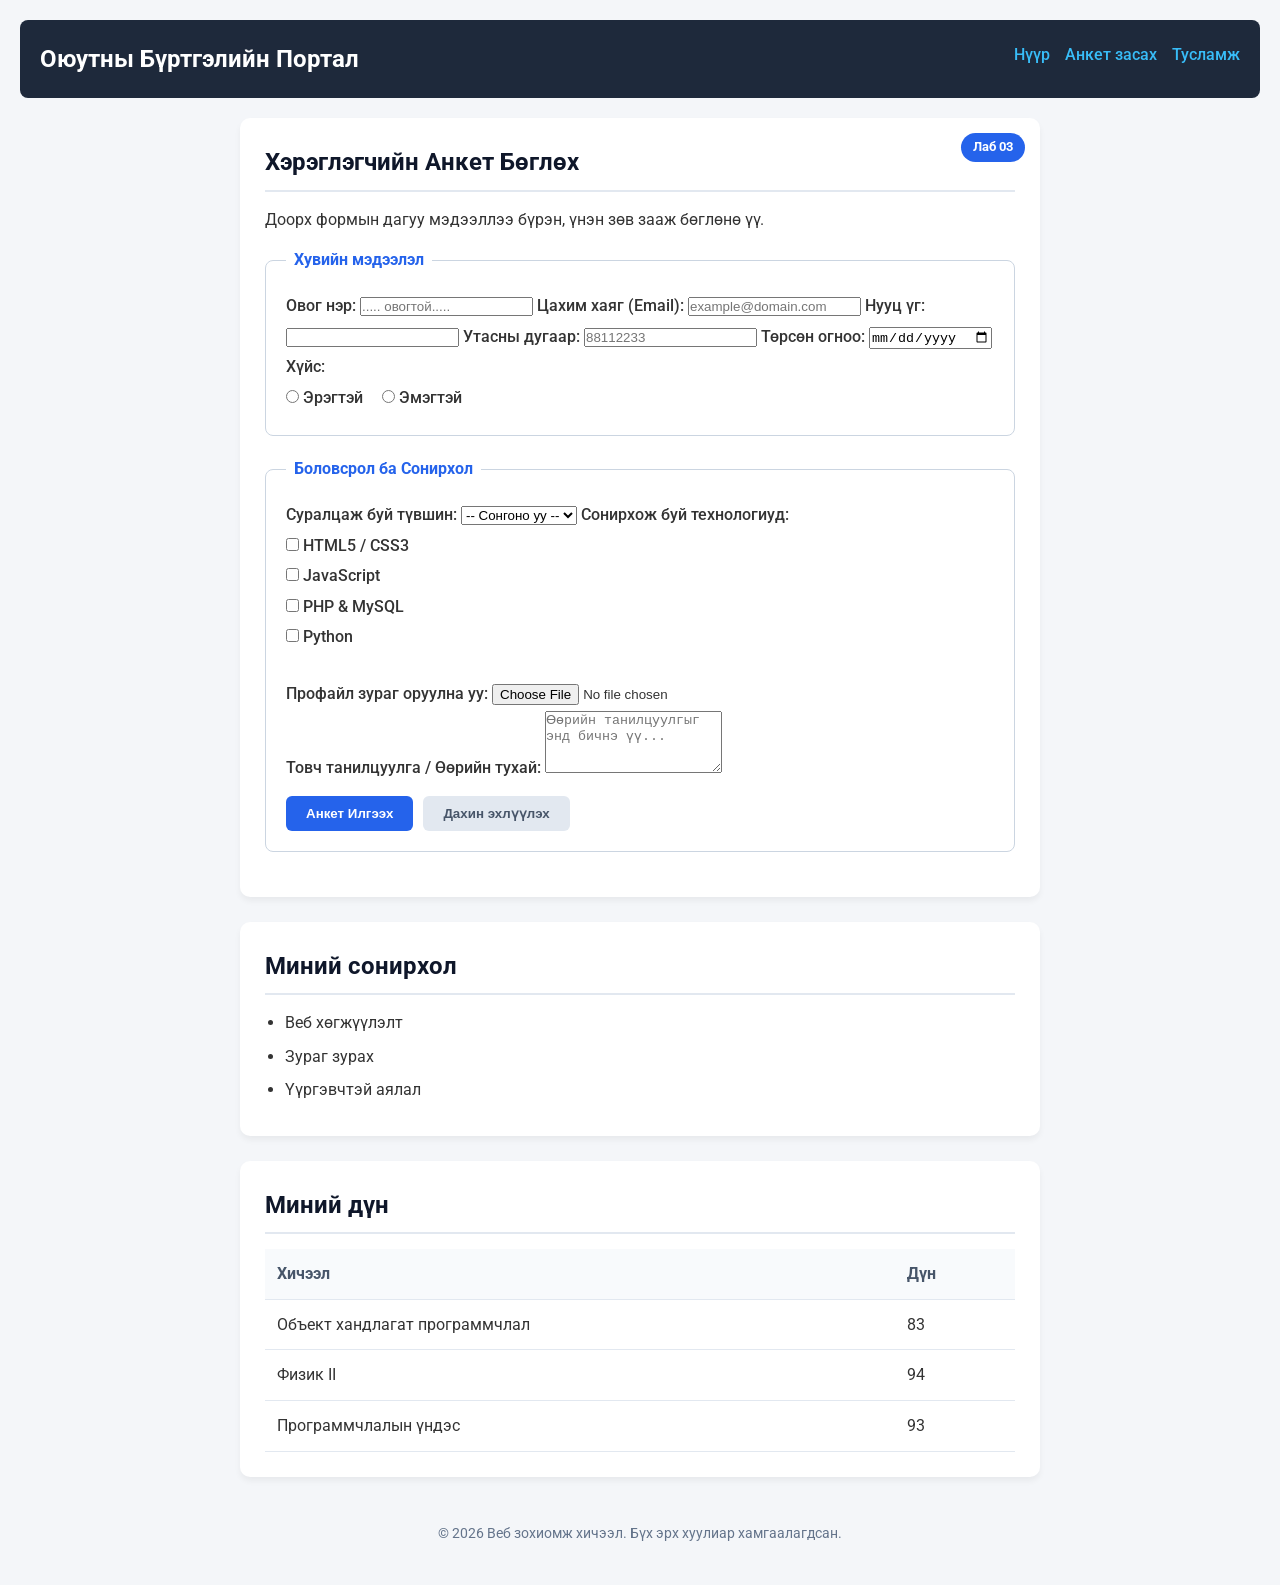
<file: lab02/lab3/lab3.index.html>
<!DOCTYPE html>
<html lang="mn">
<head>
  <meta charset="UTF-8">
  <meta name="viewport" content="width=device-width, initial-scale=1.0">
  <title>Лаборатори 03: Хэрэглэгчийн анкет загварчлах</title>
  <!-- External CSS холбосон хэсэг -->
  <link rel="stylesheet" href="style.css">
</head>
<body>

  <!-- Вэбийн толгой хэсэг -->
  <header>
    <h1>Оюутны Бүртгэлийн Портал</h1>
    <nav>
      <ul>
        <li><a href="../index.html">Нүүр</a></li>
        <li><a href="#">Анкет засах</a></li>
        <li><a href="#">Тусламж</a></li>
      </ul>
    </nav>
  </header>
  
  <!-- Үндсэн контент -->
  <main>
    <article>
      <!-- Форм бүхий хэсэг (Position-д зориулж class "section-card" нэмэв) -->
      <section class="section-card">
        <!-- Position Absolute-аар байрлах Badge -->
        <span class="badge">Лаб 03</span>

        <h2>Хэрэглэгчийн Анкет Бөглөх</h2>
        <p style="margin-bottom: 15px;">Доорх формын дагуу мэдээллээ бүрэн, үнэн зөв зааж бөглөнө үү.</p>

        <form action="#" method="POST" enctype="multipart/form-data">
          
          <!-- 1-р бүлэг: Хувийн мэдээлэл -->
          <fieldset>
            <legend>Хувийн мэдээлэл</legend>
          
            <label for="fullname">Овог нэр:</label>
            <input type="text" id="fullname" name="fullname" placeholder="..... овогтой....." required minlength="2">
          
            <label for="email">Цахим хаяг (Email):</label>
            <input type="email" id="email" name="email" placeholder="example@domain.com" required>
         
            <label for="password">Нууц үг:</label>
            <input type="password" id="password" name="password" required minlength="6">
          
            <label for="phone">Утасны дугаар:</label>
            <input type="tel" id="phone" name="phone" pattern="[0-9]{8}" placeholder="88112233" required>
          
            <label for="dob">Төрсөн огноо:</label>
            <input type="date" id="dob" name="dob" required>
          
            <label>Хүйс:</label><br>
            <input type="radio" id="male" name="gender" value="male">
            <label for="male" style="margin-right: 15px;">Эрэгтэй</label>
            <input type="radio" id="female" name="gender" value="female">
            <label for="female">Эмэгтэй</label>
          </fieldset>
          
          <!-- 2-р бүлэг: Мэргэжил ба Сургалтын мэдээлэл -->
          <fieldset>
            <legend>Боловсрол ба Сонирхол</legend>
          
            <label for="degree">Суралцаж буй түвшин:</label>
            <select id="degree" name="degree" required>
              <option value="">-- Сонгоно уу --</option>
              <option value="bachelor">Бакалавр</option>
              <option value="master">Магистр</option>
              <option value="doctor">Докторант</option>
            </select>
          
            <label>Сонирхож буй технологиуд:</label><br>
            <input type="checkbox" id="html" name="skills" value="HTML">
            <label for="html">HTML5 / CSS3</label><br>
            <input type="checkbox" id="js" name="skills" value="JavaScript">
            <label for="js">JavaScript</label><br>
            <input type="checkbox" id="php" name="skills" value="PHP">
            <label for="php">PHP & MySQL</label><br>
            <input type="checkbox" id="py" name="skills" value="Python">
            <label for="py">Python</label><br><br>

            <label for="avatar">Профайл зураг оруулна уу:</label>
            <input type="file" id="avatar" name="avatar" accept="image/*">
          
            <label for="bio">Товч танилцуулга / Өөрийн тухай:</label>
            <textarea id="bio" name="bio" rows="4" placeholder="Өөрийн танилцуулгыг энд бичнэ үү..."></textarea>

            <div class="btn-container">
              <button type="submit">Анкет Илгээх</button>
              <button type="reset">Дахин эхлүүлэх</button>
            </div>
          </fieldset>
        </form>
      </section>

      <!-- Сонирхлын жагсаалт -->
      <section>
        <h2>Миний сонирхол</h2>
        <ul>
          <li>Веб хөгжүүлэлт</li>
          <li>Зураг зурах</li>
          <li>Үүргэвчтэй аялал</li>
        </ul>
      </section>
      
      <!-- Дүнгийн хүснэгт -->
      <section>
        <h2>Миний дүн</h2>
        <table>
          <thead>
            <tr>
              <th>Хичээл</th>
              <th>Дүн</th>
            </tr>
          </thead>
          <tbody>
            <tr>
              <td>Объект хандлагат программчлал</td>
              <td>83</td>
            </tr>
            <tr>
              <td>Физик II</td>
              <td>94</td>
            </tr>
            <tr>
              <td>Программчлалын үндэс</td>
              <td>93</td>
            </tr>
          </tbody>
        </table>
      </section>
    </article>
  </main>

  <!-- Хөл хэсэг -->
  <footer>
    <p>© 2026 Веб зохиомж хичээл. Бүх эрх хуулиар хамгаалагдсан.</p>
  </footer>

</body>
</html>
</file>
<file: style.css>
/* Google Fonts ашиглан "Roboto" фонт оруулах */
@import url('https://fonts.googleapis.com/css2?family=Roboto:wght@300;400;500;700&display=swap');

/* Ерөнхий тохиргоо */
* {
  box-sizing: border-box;
  margin: 0;
  padding: 0;
}

body {
  font-family: 'Roboto', sans-serif;
  background-color: #f4f6f9;
  color: #333;
  line-height: 1.6;
  padding: 20px;
}

/* Header болон Навигаци */
header {
  background-color: #1e293b;
  color: #ffffff;
  padding: 20px;
  border-radius: 8px;
  margin-bottom: 20px;
  display: flex;
  justify-content: space-between;
  align-items: center;
}

nav ul {
  list-style: none;
  display: flex;
  gap: 15px;
}

nav a {
  color: #38bdf8;
  text-decoration: none;
  font-weight: 500;
}

nav a:hover {
  text-decoration: underline;
}

/* Үндсэн контейнер */
main {
  max-width: 800px;
  margin: 0 auto;
}

section {
  background-color: #ffffff;
  padding: 25px;
  border-radius: 10px;
  margin-bottom: 25px;
  box-shadow: 0 4px 6px rgba(0, 0, 0, 0.05);
}

/* Гарчгуудын загвар */
h1 {
  font-size: 1.5rem;
}

h2 {
  color: #0f172a;
  margin-bottom: 15px;
  border-bottom: 2px solid #e2e8f0;
  padding-bottom: 8px;
}

/* Position ашигласан Badge/Tooltip засалт */
.section-card {
  position: relative; /* Position relative */
}

.badge {
  position: absolute; /* Position absolute */
  top: 15px;
  right: 15px;
  background-color: #2563eb;
  color: #ffffff;
  padding: 4px 12px;
  border-radius: 20px;
  font-size: 0.8rem;
  font-weight: bold;
}

/* Form ба Fieldset засалт (Box Model) */
fieldset {
  border: 1px solid #cbd5e1;
  border-radius: 8px;
  padding: 20px;
  margin-bottom: 20px;
}

legend {
  font-weight: bold;
  color: #2563eb;
  padding: 0 8px;
}

label {
  display: inline-block;
  margin-bottom: 5px;
  font-weight: 500;
}

/* Input, Select, Textarea талбаруудыг "амьсгалуулах" */
input[type="text"],
input[type="email"],
input[type="password"],
input[type="tel"],
input[type="date"],
select,
textarea {
  width: 100%;
  padding: 10px 12px; /* Inner padding */
  margin-bottom: 15px; /* Margin */
  border: 1px solid #cbd5e1;
  border-radius: 6px;
  font-size: 0.95rem;
  transition: border-color 0.2s;
}

input:focus, select:focus, textarea:focus {
  outline: none;
  border-color: #2563eb;
  box-shadow: 0 0 0 3px rgba(37, 99, 235, 0.1);
}

/* Товчлууруудын загвар */
.btn-container {
  display: flex;
  gap: 10px;
  margin-top: 10px;
}

button {
  padding: 10px 20px;
  border: none;
  border-radius: 6px;
  cursor: pointer;
  font-weight: bold;
  transition: background-color 0.2s;
}

button[type="submit"] {
  background-color: #2563eb;
  color: #ffffff;
}

button[type="submit"]:hover {
  background-color: #1d4ed8;
}

button[type="reset"] {
  background-color: #e2e8f0;
  color: #475569;
}

button[type="reset"]:hover {
  background-color: #cbd5e1;
}

/* Жагсаалт ба Хүснэгтийн загвар */
ul {
  padding-left: 20px;
}

ul li {
  margin-bottom: 8px;
}

table {
  width: 100%;
  border-collapse: collapse;
  margin-top: 10px;
}

th, td {
  padding: 12px;
  text-align: left;
  border-bottom: 1px solid #e2e8f0;
}

th {
  background-color: #f8fafc;
  color: #475569;
}

/* Footer */
footer {
  text-align: center;
  padding: 20px;
  color: #64748b;
  font-size: 0.9rem;
}
</file>
<file: lab4/style.css>
* {
    margin: 0;
    padding: 0;
    box-sizing: border-box;
    font-family: 'Segoe UI', Tahoma, Geneva, Verdana, sans-serif;
}

body {
    background-color: #f8fafc; /* 60% Цайвар саарал фон - нүд чилээхгүй */
    color: #0f172a;            /* Үндсэн текстийн тод гүн саарал өнгө */
    display: flex;
    flex-direction: column;
    min-height: 100vh;
}

/* Header Хэсэг */
.header {
    background-color: #0f172a; /* 30% Гүн хөх саарал */
    color: #ffffff;
    text-align: center;
    padding: 24px;
}

/* Navigation Bar (Цэс) */
.navbar {
    display: flex;
    justify-content: center;
    align-items: center;
    background-color: #1e293b; /* Header-ээс үл ялиг цайвар саарал */
    gap: 15px;
    padding: 12px;
}

.navbar a {
    color: #e2e8f0;
    text-decoration: none;
    padding: 8px 16px;
    border-radius: 6px;
    font-weight: 500;
    transition: all 0.2s ease;
}

.navbar a:hover {
    background-color: #3b82f6; /* 10% Онцлох тод цэнхэр (Hover) */
    color: #ffffff;
}

/* Үндсэн контейнер */
.container {
    display: flex;
    flex-direction: column;
    gap: 20px;
    max-width: 1200px;
    width: 90%;
    margin: 24px auto;
    flex: 1;
}

/* Sidebar (Хажуугийн цэс) */
.sidebar {
    background-color: #ffffff; /* Цэвэр цагаан фон */
    padding: 20px;
    border-radius: 10px;
    border: 1px solid #e2e8f0;
    box-shadow: 0 1px 3px rgba(0, 0, 0, 0.05);
}

.sidebar h3 {
    color: #0f172a;
    margin-bottom: 12px;
}

.sidebar ul {
    list-style: none;
}

.sidebar li {
    margin-bottom: 10px;
}

.sidebar a {
    color: #2563eb;
    text-decoration: none;
    font-weight: 500;
}

.sidebar a:hover {
    text-decoration: underline;
}

/* Main Content (Үндсэн агуулга) */
.main-content {
    background-color: #ffffff; /* Хуучин ягаан өнгийг цагаан болгосноор текст уншигдахад хялбар болно */
    padding: 24px;
    border-radius: 10px;
    border: 1px solid #e2e8f0;
    box-shadow: 0 1px 3px rgba(0, 0, 0, 0.05);
}

.main-content h2 {
    color: #0f172a;
    margin-bottom: 16px;
}

/* Cards Grid Layout (3 Багана) */
.card-grid {
    display: grid;
    grid-template-columns: repeat(3, 1fr);
    gap: 16px;
    margin-top: 20px;
}

.card {
    background-color: #f8fafc;
    padding: 18px;
    border-radius: 8px;
    border-left: 4px solid #6366f1; /* 10% Онцлох Индиго өнгийн зураас */
    border-top: 1px solid #e2e8f0;
    border-right: 1px solid #e2e8f0;
    border-bottom: 1px solid #e2e8f0;
}

.card h3 {
    color: #1e293b;
    margin-bottom: 8px;
}

.card p {
    color: #475569;
    font-size: 0.95rem;
    line-height: 1.5;
}

/* Footer Хэсэг */
.footer {
    background-color: #0f172a;
    color: #94a3b8;
    text-align: center;
    padding: 16px;
    margin-top: auto;
    font-size: 0.9rem;
}
</file>
<file: lab4/style4.css>
* {
    margin: 0;
    padding: 0;
    box-sizing: border-box;
    font-family: 'Segoe UI', Tahoma, Geneva, Verdana, sans-serif;
}

body {
    background-color: #f8fafc; /* 60% Цайвар саарал фон - нүд чилээхгүй */
    color: #0f172a;            /* Үндсэн текстийн тод гүн саарал өнгө */
    display: flex;
    flex-direction: column;
    min-height: 100vh;
}

/* Header Хэсэг */
.header {
    background-color: #0f172a; /* 30% Гүн хөх саарал */
    color: #ffffff;
    text-align: center;
    padding: 24px;
}

/* Navigation Bar (Цэс) */
.navbar {
    display: flex;
    justify-content: center;
    align-items: center;
    background-color: #1e293b; /* Header-ээс үл ялиг цайвар саарал */
    gap: 15px;
    padding: 12px;
}

.navbar a {
    color: #e2e8f0;
    text-decoration: none;
    padding: 8px 16px;
    border-radius: 6px;
    font-weight: 500;
    transition: all 0.2s ease;
}

.navbar a:hover {
    background-color: #3b82f6; /* 10% Онцлох тод цэнхэр (Hover) */
    color: #ffffff;
}

/* Үндсэн контейнер */
.container {
    display: flex;
    flex-direction: column;
    gap: 20px;
    max-width: 1200px;
    width: 90%;
    margin: 24px auto;
    flex: 1;
}

/* Sidebar (Хажуугийн цэс) */
.sidebar {
    background-color: #ffffff; /* Цэвэр цагаан фон */
    padding: 20px;
    border-radius: 10px;
    border: 1px solid #e2e8f0;
    box-shadow: 0 1px 3px rgba(0, 0, 0, 0.05);
}

.sidebar h3 {
    color: #0f172a;
    margin-bottom: 12px;
}

.sidebar ul {
    list-style: none;
}

.sidebar li {
    margin-bottom: 10px;
}

.sidebar a {
    color: #2563eb;
    text-decoration: none;
    font-weight: 500;
}

.sidebar a:hover {
    text-decoration: underline;
}

/* Main Content (Үндсэн агуулга) */
.main-content {
    background-color: #ffffff; /* Хуучин ягаан өнгийг цагаан болгосноор текст уншигдахад хялбар болно */
    padding: 24px;
    border-radius: 10px;
    border: 1px solid #e2e8f0;
    box-shadow: 0 1px 3px rgba(0, 0, 0, 0.05);
}

.main-content h2 {
    color: #0f172a;
    margin-bottom: 16px;
}

/* Cards Grid Layout (3 Багана) */
.card-grid {
    display: grid;
    grid-template-columns: repeat(3, 1fr);
    gap: 16px;
    margin-top: 20px;
}

.card {
    background-color: #f8fafc;
    padding: 18px;
    border-radius: 8px;
    border-left: 4px solid #6366f1; /* 10% Онцлох Индиго өнгийн зураас */
    border-top: 1px solid #e2e8f0;
    border-right: 1px solid #e2e8f0;
    border-bottom: 1px solid #e2e8f0;
}

.card h3 {
    color: #1e293b;
    margin-bottom: 8px;
}

.card p {
    color: #475569;
    font-size: 0.95rem;
    line-height: 1.5;
}

/* Footer Хэсэг */
.footer {
    background-color: #0f172a;
    color: #94a3b8;
    text-align: center;
    padding: 16px;
    margin-top: auto;
    font-size: 0.9rem;
}
</file>
<file: lab4/style5.css>
*{
    margin : 0; 
    padding :0;
    box-sizing: border-box;
    font family: 'Segoe UI', Tahoma, Geneva, Verdana, sans-serif;
}
body{
    'Segoe UI', Tahoma, Geneva, Verdana, sans-serif;
}

.header {
    background-color: #1e293b;
    color: #ffffff;
    text-align: center;
    padding: 16px;
}

/* Navbar (Гар утасны хувилбарт босоо цуварна) */
.navbar {
    display: flex;
    flex-direction: column; /* Босоо жагсах */
    background-color: #334155;
    text-align: center;
}

.navbar a {
    color: #ffffff;
    text-decoration: none;
    padding: 12px;
    border-bottom: 1px solid #475569;
}

.navbar a:hover {
    background-color: #3b82f6;
}

/* Layout Container */
.container {
    display: flex;
    flex-direction: column; /* Гар утас дээр бүх зүйл босоо */
    gap: 16px;
    padding: 16px;
    flex: 1;
}

.sidebar, .main-content {
    background-color: #ffffff;
    padding: 20px;
    border-radius: 8px;
    border: 1px solid #e2e8f0;
}

.sidebar ul {
    list-style: none;
    margin-top: 10px;
}

.sidebar li {
    margin-bottom: 8px;
}

.sidebar a {
    color: #2563eb;
    text-decoration: none;
}

/* Card Grid (Гар утас дээр 1 багана) */
.card-grid {
    display: grid;
    grid-template-columns: 1fr; /* 1 багана */
    gap: 12px;
    margin-top: 16px;
}

.card {
    background-color: #f8fafc;
    padding: 16px;
    border-radius: 6px;
    border-left: 4px solid #3b82f6;
    border-top: 1px solid #e2e8f0;
    border-right: 1px solid #e2e8f0;
    border-bottom: 1px solid #e2e8f0;
}

/* Footer */
.footer {
    background-color: #1e293b;
    color: #94a3b8;
    text-align: center;
    padding: 16px;
    margin-top: auto;
}


/* ==========================================
   2. TABLET MEDIA QUERY (Дэлгэц >= 768px)
   ========================================== */
@media (min-width: 768px) {
    /* Цэс хэвтээ чиглэлтэй болно */
    .navbar {
        flex-direction: row;
        justify-content: center;
    }

    .navbar a {
        border-bottom: none;
        padding: 12px 24px;
    }

    /* Картууд 2 багана болно */
    .card-grid {
        grid-template-columns: repeat(2, 1fr);
    }
}


/* ==========================================
   3. DESKTOP MEDIA QUERY (Дэлгэц >= 1024px)
   ========================================== */
@media (min-width: 1024px) {
    .container {
        flex-direction: row; /* Sidebar болон Main Content хажуу хажуудаа байрлана */
        max-width: 1200px;
        margin: 20px auto;
        width: 100%;
    }

    .sidebar {
        width: 280px; /* Sidebar-ийн тогтмол өргөн */
        flex-shrink: 0;
    }

    .main-content {
        flex: 1; /* Үлдсэн зайг авна */
    }

    /* Картууд 3 багана болно */
    .card-grid {
        grid-template-columns: repeat(3, 1fr);
    }
}
</file>
<file: lab02/lab3/style.css>
/* Google Fonts ашиглан "Roboto" фонт оруулах */
@import url('https://fonts.googleapis.com/css2?family=Roboto:wght@300;400;500;700&display=swap');

/* Ерөнхий тохиргоо */
* {
  box-sizing: border-box;
  margin: 0;
  padding: 0;
}

body {
  font-family: 'Roboto', sans-serif;
  background-color: #f4f6f9;
  color: #333;
  line-height: 1.6;
  padding: 20px;
}

/* Header болон Навигаци */
header {
  background-color: #1e293b;
  color: #ffffff;
  padding: 20px;
  border-radius: 8px;
  margin-bottom: 20px;
  display: flex;
  justify-content: space-between;
  align-items: center;
}

nav ul {
  list-style: none;
  display: flex;
  gap: 15px;
}

nav a {
  color: #38bdf8;
  text-decoration: none;
  font-weight: 500;
}

nav a:hover {
  text-decoration: underline;
}

/* Үндсэн контейнер */
main {
  max-width: 800px;
  margin: 0 auto;
}

section {
  background-color: #ffffff;
  padding: 25px;
  border-radius: 10px;
  margin-bottom: 25px;
  box-shadow: 0 4px 6px rgba(0, 0, 0, 0.05);
}

/* Гарчгуудын загвар */
h1 {
  font-size: 1.5rem;
}

h2 {
  color: #0f172a;
  margin-bottom: 15px;
  border-bottom: 2px solid #e2e8f0;
  padding-bottom: 8px;
}

/* Position ашигласан Badge/Tooltip засалт */
.section-card {
  position: relative; /* Position relative */
}

.badge {
  position: absolute; /* Position absolute */
  top: 15px;
  right: 15px;
  background-color: #2563eb;
  color: #ffffff;
  padding: 4px 12px;
  border-radius: 20px;
  font-size: 0.8rem;
  font-weight: bold;
}

/* Form ба Fieldset засалт (Box Model) */
fieldset {
  border: 1px solid #cbd5e1;
  border-radius: 8px;
  padding: 20px;
  margin-bottom: 20px;
}

legend {
  font-weight: bold;
  color: #2563eb;
  padding: 0 8px;
}

label {
  display: inline-block;
  margin-bottom: 5px;
  font-weight: 500;
}

/* Input, Select, Textarea талбарууд
input[type="text"],
input[type="email"],
input[type="password"],
input[type="tel"],
input[type="date"],
select,
textarea {
  width: 100%;
  padding: 10px 12px; /* Inner padding */
  margin-bottom: 15px; /* Margin */
  border: 1px solid #cbd5e1;
  border-radius: 6px;
  font-size: 0.95rem;
  transition: border-color 0.2s;
}

input:focus, select:focus, textarea:focus {
  outline: none;
  border-color: #2563eb;
  box-shadow: 0 0 0 3px rgba(37, 99, 235, 0.1);
}

/* Товчлууруудын загвар */
.btn-container {
  display: flex;
  gap: 10px;
  margin-top: 10px;
}

button {
  padding: 10px 20px;
  border: none;
  border-radius: 6px;
  cursor: pointer;
  font-weight: bold;
  transition: background-color 0.2s;
}

button[type="submit"] {
  background-color: #2563eb;
  color: #ffffff;
}

button[type="submit"]:hover {
  background-color: #1d4ed8;
}

button[type="reset"] {
  background-color: #e2e8f0;
  color: #475569;
}

button[type="reset"]:hover {
  background-color: #cbd5e1;
}

/* Жагсаалт ба Хүснэгтийн загвар */
ul {
  padding-left: 20px;
}

ul li {
  margin-bottom: 8px;
}

table {
  width: 100%;
  border-collapse: collapse;
  margin-top: 10px;
}

th, td {
  padding: 12px;
  text-align: left;
  border-bottom: 1px solid #e2e8f0;
}

th {
  background-color: #f8fafc;
  color: #475569;
}

/* Footer */
footer {
  text-align: center;
  padding: 20px;
  color: #64748b;
  font-size: 0.9rem;
}
</file>
